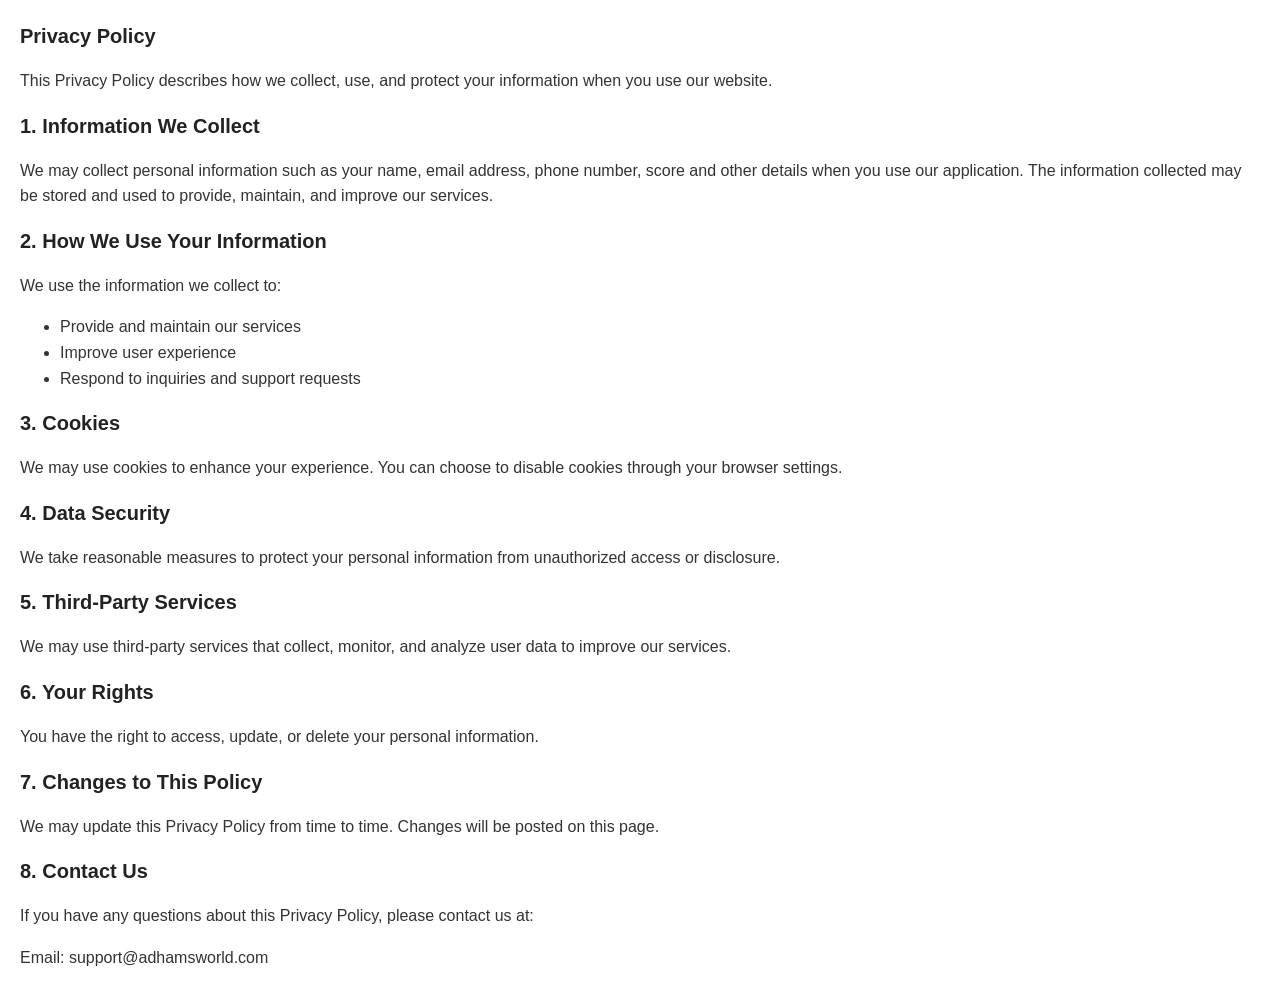
<file: cardgames/privacy-policy.html>
<!DOCTYPE html>
<html lang="en">
<head>
    <meta charset="UTF-8">
    <meta name="viewport" content="width=device-width, initial-scale=1.0">
    <title>Privacy Policy</title>
    <style>
        body {
            font-family: Arial, sans-serif;
            line-height: 1.6;
            margin: 20px;
            color: #333;
        }
        h1, h2 {
            color: #222;
            margin-top: 0px;
            margin-bottom: 0;
            font-size: 20px;
        }
    </style>
</head>
<body>

    <h1>Privacy Policy</h1>

    <p>This Privacy Policy describes how we collect, use, and protect your information when you use our website.</p>

    <h2>1. Information We Collect</h2>
    <p>We may collect personal information such as your name, email address, phone number, score and other details when you use our application. 
        The information collected may be stored and used to provide, maintain, and improve our services.</p>

    <h2>2. How We Use Your Information</h2>
    <p>We use the information we collect to:</p>
    <ul>
        <li>Provide and maintain our services</li>
        <li>Improve user experience</li>
        <li>Respond to inquiries and support requests</li>
    </ul>

    <h2>3. Cookies</h2>
    <p>We may use cookies to enhance your experience. You can choose to disable cookies through your browser settings.</p>

    <h2>4. Data Security</h2>
    <p>We take reasonable measures to protect your personal information from unauthorized access or disclosure.</p>

    <h2>5. Third-Party Services</h2>
    <p>We may use third-party services that collect, monitor, and analyze user data to improve our services.</p>

    <h2>6. Your Rights</h2>
    <p>You have the right to access, update, or delete your personal information.</p>

    <h2>7. Changes to This Policy</h2>
    <p>We may update this Privacy Policy from time to time. Changes will be posted on this page.</p>

    <h2>8. Contact Us</h2>
    <p>If you have any questions about this Privacy Policy, please contact us at:</p>
    <p>Email: support@adhamsworld.com</p>

</body>
</html>
</file>
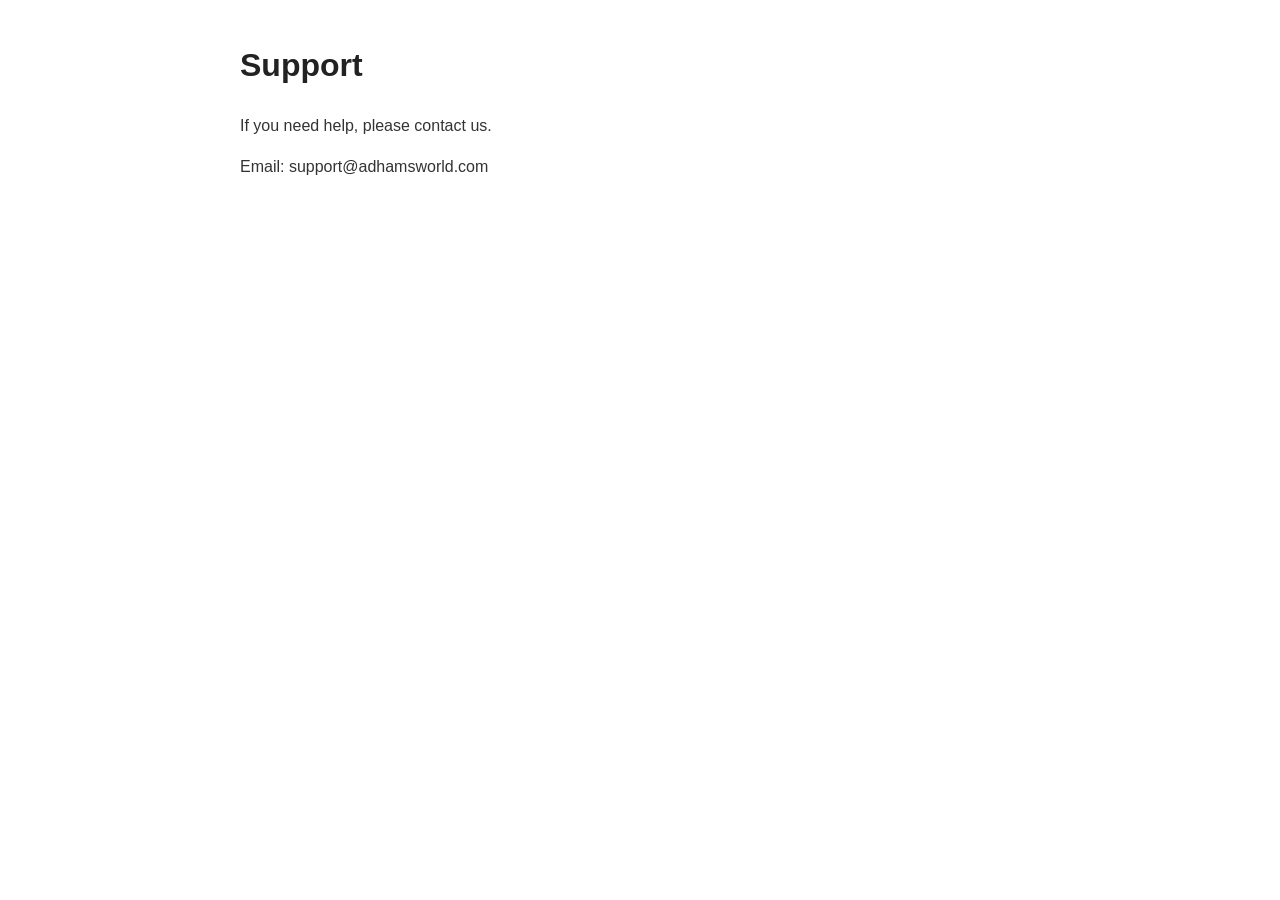
<file: cardgames/support.html>
<!DOCTYPE html>
<html lang="en">
<head>
    <meta charset="UTF-8">
    <meta name="viewport" content="width=device-width, initial-scale=1.0">
    <title>Support</title>
    <style>
        body {
            font-family: Arial, sans-serif;
            margin: 40px;
            line-height: 1.6;
            color: #333;
        }
        h1, h2 {
            color: #222;
        }
        .container {
            max-width: 800px;
            margin: auto;
        }
        .box {
            background: #f4f4f4;
            padding: 15px;
            margin: 15px 0;
            border-radius: 5px;
        }
        input, textarea {
            width: 100%;
            padding: 10px;
            margin-top: 8px;
            margin-bottom: 12px;
        }
        button {
            padding: 10px 20px;
            background: #007BFF;
            color: #fff;
            border: none;
            cursor: pointer;
        }
        button:hover {
            background: #0056b3;
        }
    </style>
</head>
<body>

<div class="container">
    <h1>Support</h1>
    <p>If you need help, please contact us.</p>

    <p>Email: support@adhamsworld.com</p>
</div>

</body>
</html>
</file>
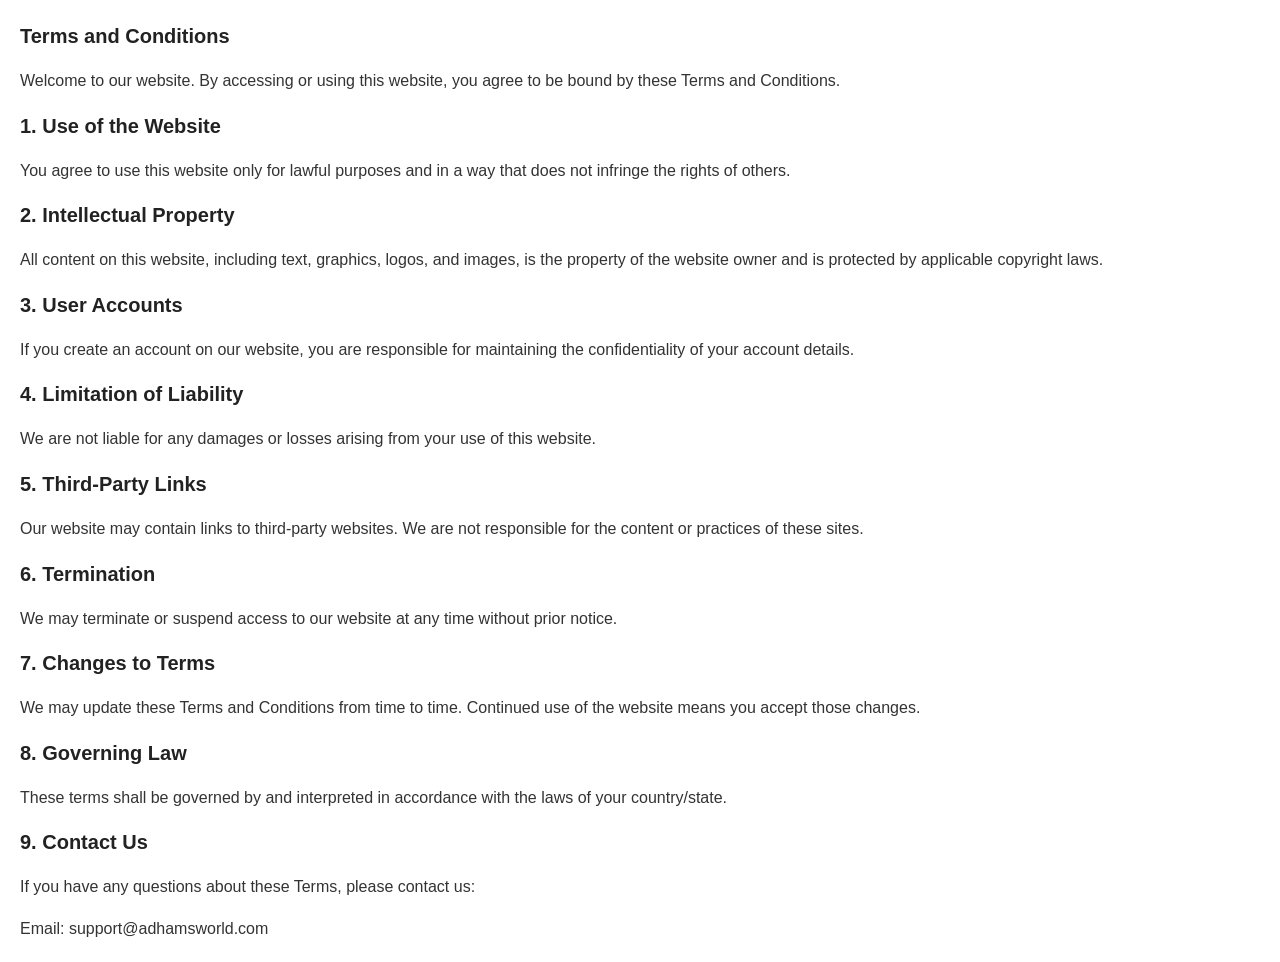
<file: cardgames/terms-and-conditions.html>
<!DOCTYPE html>
<html lang="en">
<head>
    <meta charset="UTF-8">
    <meta name="viewport" content="width=device-width, initial-scale=1.0">
    <title>Terms and Conditions</title>
    <style>
        body {
            font-family: Arial, sans-serif;
            line-height: 1.6;
            margin: 20px;
            color: #333;
        }
        h1, h2 {
            color: #222;
            margin-top: 0px;
            margin-bottom: 0;
            font-size: 20px;
        }
    </style>
</head>
<body>

    <h1>Terms and Conditions</h1>

    <p>Welcome to our website. By accessing or using this website, you agree to be bound by these Terms and Conditions.</p>

    <h2>1. Use of the Website</h2>
    <p>You agree to use this website only for lawful purposes and in a way that does not infringe the rights of others.</p>

    <h2>2. Intellectual Property</h2>
    <p>All content on this website, including text, graphics, logos, and images, is the property of the website owner and is protected by applicable copyright laws.</p>

    <h2>3. User Accounts</h2>
    <p>If you create an account on our website, you are responsible for maintaining the confidentiality of your account details.</p>

    <h2>4. Limitation of Liability</h2>
    <p>We are not liable for any damages or losses arising from your use of this website.</p>

    <h2>5. Third-Party Links</h2>
    <p>Our website may contain links to third-party websites. We are not responsible for the content or practices of these sites.</p>

    <h2>6. Termination</h2>
    <p>We may terminate or suspend access to our website at any time without prior notice.</p>

    <h2>7. Changes to Terms</h2>
    <p>We may update these Terms and Conditions from time to time. Continued use of the website means you accept those changes.</p>

    <h2>8. Governing Law</h2>
    <p>These terms shall be governed by and interpreted in accordance with the laws of your country/state.</p>

    <h2>9. Contact Us</h2>
    <p>If you have any questions about these Terms, please contact us:</p>
    <p>Email: support@adhamsworld.com</p>

</body>
</html>
</file>
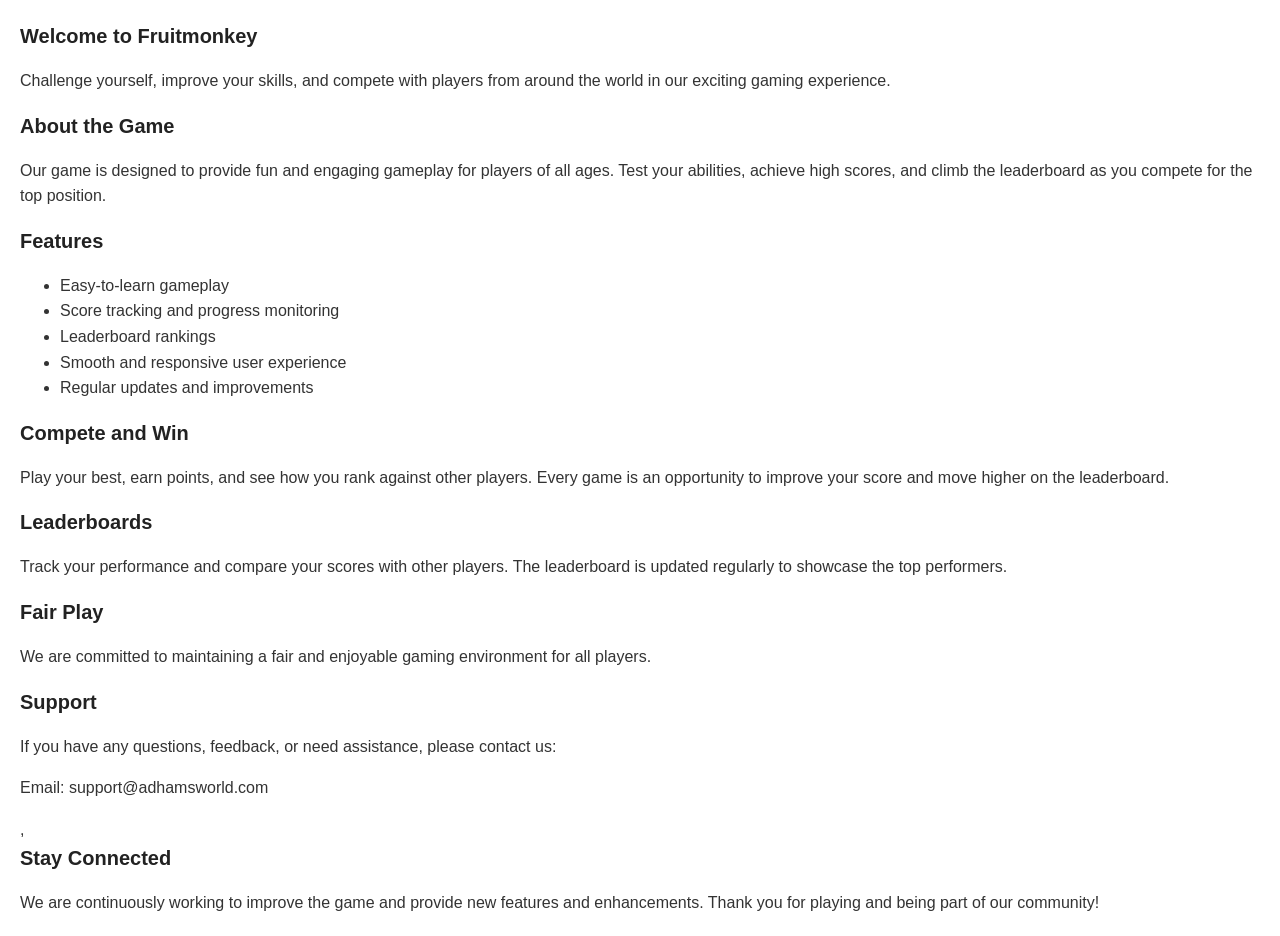
<file: fruitmonkey/marketing.html>
<!DOCTYPE html>
<html lang="en">
<head>
    <meta charset="UTF-8">
    <meta name="viewport" content="width=device-width, initial-scale=1.0">
    <title>Fruitmonkey</title>
    <style>
        body {
            font-family: Arial, sans-serif;
            line-height: 1.6;
            margin: 20px;
            color: #333;
        }
        h1, h2 {
            color: #222;
            margin-top: 0px;
            margin-bottom: 0;
            font-size: 20px;
        }
    </style>
</head>
<body>

    <h1>Welcome to Fruitmonkey</h1>

    <p>Challenge yourself, improve your skills, and compete with players from around the world in our exciting gaming experience.</p>

    <h2>About the Game</h2>
    <p>Our game is designed to provide fun and engaging gameplay for players of all ages. Test your abilities, achieve high scores, and climb the leaderboard as you compete for the top position.</p>

    <h2>Features</h2>
    <ul>
        <li>Easy-to-learn gameplay</li>
        <li>Score tracking and progress monitoring</li>
        <li>Leaderboard rankings</li>
        <li>Smooth and responsive user experience</li>
        <li>Regular updates and improvements</li>
    </ul>


    <h2>Compete and Win</h2>
    <p>Play your best, earn points, and see how you rank against other players. Every game is an opportunity to improve your score and move higher on the leaderboard.</p>

    <h2>Leaderboards</h2>
    <p>Track your performance and compare your scores with other players. The leaderboard is updated regularly to showcase the top performers.</p>

    <h2>Fair Play</h2>
    <p>We are committed to maintaining a fair and enjoyable gaming environment for all players.</p>

    <h2>Support</h2>
    <p>If you have any questions, feedback, or need assistance, please contact us:</p>
    <p>Email: support@adhamsworld.com</p>
,
    <h2>Stay Connected</h2>
    <p>We are continuously working to improve the game and provide new features and enhancements. Thank you for playing and being part of our community!</p>

</body>
</html>
</file>
